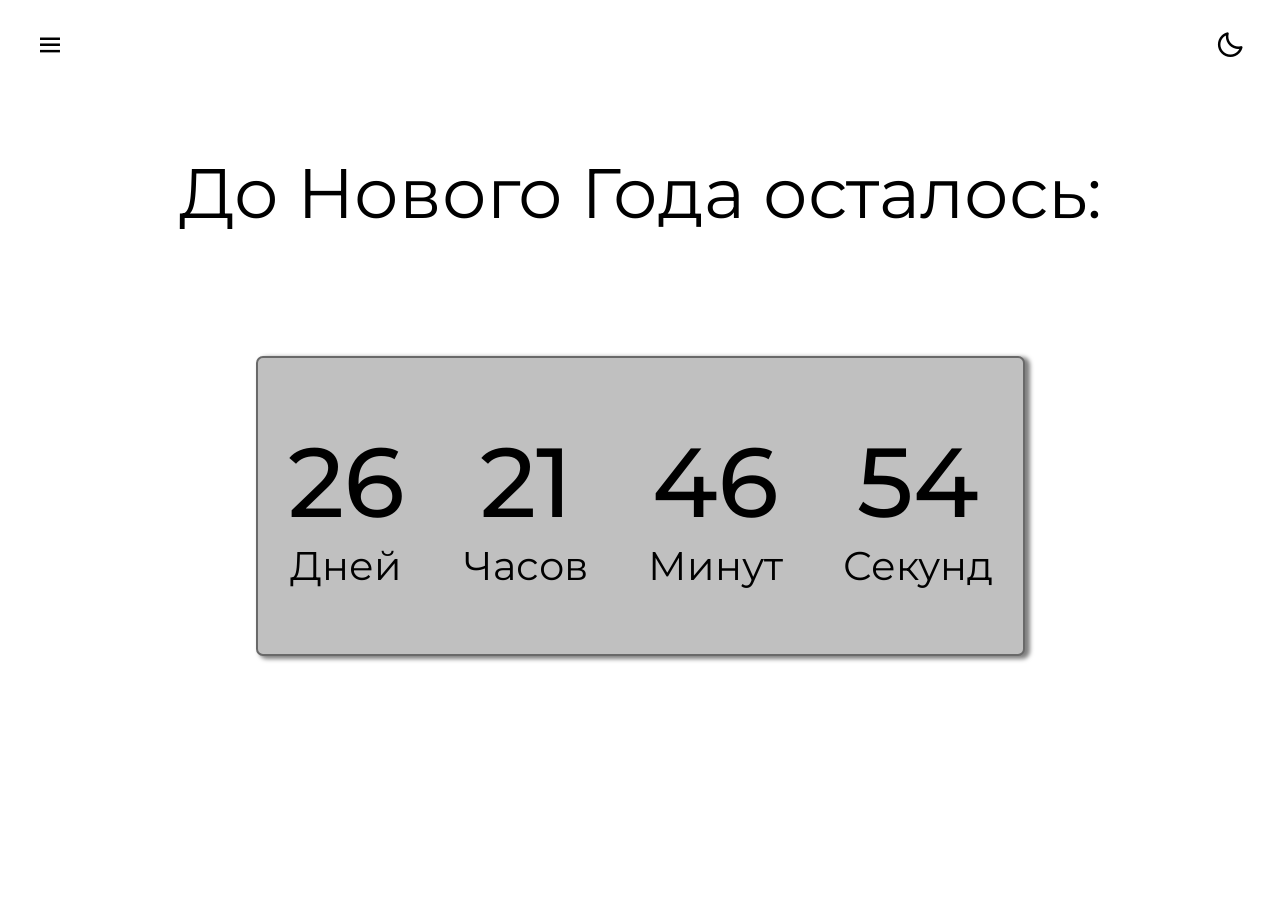
<file: index.html>
<!DOCTYPE html>
<html lang="ru">
<head>
    <meta charset="UTF-8">
    <meta name="viewport" content="width=device-width, initial-scale=1.0">
    <title>Отсчет до Нового Года</title>
    <link rel="stylesheet" href="./css/styles.css">
    <link href='https://unpkg.com/boxicons@2.1.4/css/boxicons.min.css' rel='stylesheet'>
    <link rel="icon" type="image/png" href="./icons/new-year-logo.png"/>
</head>
<body class="dark">

    <nav class="menu menu__hide" data-js-menu-container style="display: none;">
        <ul class="menu__list">
            <li class="menu__nav-elem">
                <a href="../index.html">Главная</a>
            </li>
            <li class="menu__nav-elem">
                <a href="./pages/days-passed.html">Сколько дней прошло с начала Нового Года</a>
            </li>
            <li class="menu__nav-elem">
                <p class="menu__about" data-js-openpopup>О сайте</p>
            </li>
        </ul>

        <i class='bx  bx-x bx-close-wrapper' data-js-close></i>
    </nav>

    <div class="info">
        <div class="info__header">
            <h1 class="info__header-text">До Нового Года осталось:</h1>
        </div>
    </div>

    <div class="timer">
        <div class="timer__border">
            <div class="timer__item timer__days">
                <h2 data-js-days>00</h2>
                <p>Дней</p>
            </div>
            <div class="timer__item timer__hours">
                <h2 data-js-hours>00</h2>
                <p>Часов</p>
            </div>
            <div class="timer__item timer__minutes">
                <h2 data-js-minutes>00</h2>
                <p>Минут</p>
            </div>
            <div class="timer__item timer__seconds">
                <h2 data-js-seconds>00</h2>
                <p>Секунд</p>
            </div>
        </div>
    </div>

    <div class="popup__container popup__container--hide" data-js-popup style="display: none;">
    <div class="popup">
        <h3 class="popup__header">Информация о сайте</h3>
        <p class="popup__info"><b>New Year Tracker</b> - это простое и удобное веб-приложение с интерактивным интерфейсом и
        минималистичным дизайном для отслеживания времени до Нового года и подсчёта дней, прошедших с его начала. <br>
        </p>
        <p class="popup__author">
            Автор: R3nfix
        </p><br>
        <a href="https://github.com/R3nfix/new-year-timer" class="popup__project-link" target="_blank">GitHub</a>

        <i class='bx  bx-x bx-close-wrapper bx-closepopup' data-js-closepopup></i>

    </div>
    </div>

    <i class='bx  bx-moon bx-moon-wrapper' data-js-moon></i>
    <i class='bx  bx-menu bx-menu-wrapper' data-js-menu></i>
    
    <script src="./js/theme.js" type="module"></script>
    <script src="./js/script.js" type="module"></script>
    <script src="./js/burgerMenu.js" type="module"></script>
    <script src="./js/popup.js" type="module"></script>
</body>
</html>
</file>
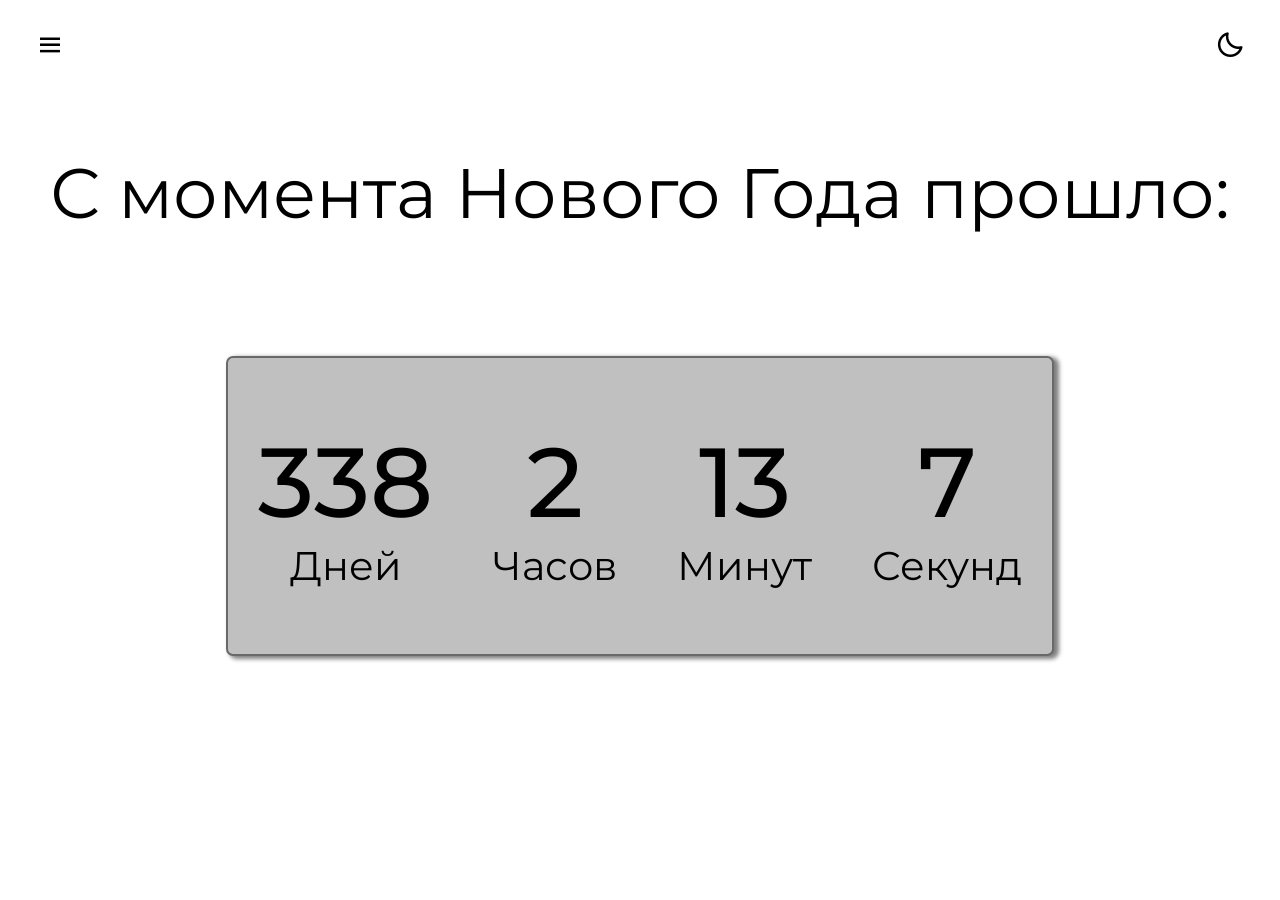
<file: pages/days-passed.html>
<!DOCTYPE html>
<html lang="ru">
<head>
    <meta charset="UTF-8">
    <meta name="viewport" content="width=device-width, initial-scale=1.0">
    <link rel="stylesheet" href="../css/styles.css">
    <link href='https://unpkg.com/boxicons@2.1.4/css/boxicons.min.css' rel='stylesheet'>
    <link rel="icon" type="image/png" href="../icons/new-year-logo.png"/>
    <title>Сколько дней прошло с начала Нового Года</title>
</head>
<body class="dark">
    <nav class="menu menu__hide" data-js-menu-container style="display: none;">
        <ul class="menu__list">
            <li class="menu__nav-elem">
                <a href="../index.html">Главная</a>
            </li>
            <li class="menu__nav-elem">
                <a href="./pages/days-passed.html">Сколько дней прошло с начала Нового Года</a>
            </li>
            <li class="menu__nav-elem">
                <p class="menu__about" data-js-openpopup>О сайте</p>
            </li>
        </ul>

        <i class='bx  bx-x bx-close-wrapper' data-js-close></i>
    </nav>

        <div class="info">
        <div class="info__header">
            <h1 class="info__header-text info__header--second">С момента Нового Года прошло:</h1>
        </div>
    </div>

    <div class="timer">
        <div class="timer__border">
            <div class="timer__item timer__days">
                <h2 data-js-days>00</h2>
                <p>Дней</p>
            </div>
            <div class="timer__item timer__hours">
                <h2 data-js-hours>00</h2>
                <p>Часов</p>
            </div>
            <div class="timer__item timer__minutes">
                <h2 data-js-minutes>00</h2>
                <p>Минут</p>
            </div>
            <div class="timer__item timer__seconds">
                <h2 data-js-seconds>00</h2>
                <p>Секунд</p>
            </div>
        </div>
    </div>

    <div class="popup__container popup__container--hide" data-js-popup style="display: none;">
    <div class="popup">
        <h3 class="popup__header">Информация о сайте</h3>
        <p class="popup__info"><b>New Year Tracker</b> - это простое и удобное веб-приложение с интерактивным интерфейсом и
        минималистичным дизайном для отслеживания времени до Нового года и подсчёта дней, прошедших с его начала. <br>
        </p>
        <p class="popup__author">
            Автор: R3nfix
        </p><br>
        <a href="https://github.com/R3nfix/new-year-timer" class="popup__project-link" target="_blank">GitHub</a>

        <i class='bx  bx-x bx-close-wrapper bx-closepopup' data-js-closepopup></i>

    </div>
    </div>

    <i class='bx  bx-moon bx-moon-wrapper' data-js-moon></i>
    <i class='bx  bx-menu bx-menu-wrapper' data-js-menu></i>

    <script src="../js/theme.js" type="module"></script>
    <script src="../js/script.js" type="module"></script>
    <script src="../js/burgerMenu.js" type="module"></script>
    <script src="../js/popup.js" type="module"></script>
</body>
</html>
</file>
<file: css/styles.css>
@import url('https://fonts.googleapis.com/css2?family=Montserrat:ital,wght@0,100..900;1,100..900&display=swap');

@keyframes burgerOpen {
    0% {
        opacity: 0;
        transform: translateX(-100%);
    }

    100% {
        opacity: 1;
        transform: translateX(0);
    }
}

@keyframes burgerClose {
    0% {
        opacity: 1;
        transform: translateX(0);
    }

    100% {
        opacity: 0;
        transform: translateX(-100%);
    }
}

@keyframes popupOpen {
    0% {
        opacity: 0;
        transform: translateY(-100%);
    }

    100% {
        opacity: 1;
        transform: translateY(0);
    }
}

@keyframes popupClose {
    0% {
        opacity: 1;
        transform: translateY(0);
    }

    100% {
        opacity: 0;
        transform: translateY(-100%);
    }
}

:root {
    --dark-theme: #1e1e1e;
    --dark-theme-colortext: #e0e0e0;
}

* {
    margin: 0;
    padding: 0;
    box-sizing: border-box;
}

a {
    color: #fff;
    text-decoration: none;
    transition: 0.3s;
}

a:hover {
    color: #D3D3D3;
    transition: 0.3s;
}

p.menu__about {
    transition: 0.3s;
}

p.menu__about:hover {
    color: #D3D3D3;
    transition: 0.3s;
}

body {
    font-family: 'Montserrat', sans-serif;
    font-weight: 400;
}

body.dark {
    background-color: var(--dark-theme);
}

body.dark .info__header-text {
    color: var(--dark-theme-colortext);
}

body.dark .timer__item {
    color: var(--dark-theme-colortext);
}

body.dark .timer__border {
    background-color: #424242;
}

body.dark .bx-moon {
    color: var(--dark-theme-colortext);
}

body.dark .bx-menu {
    color: var(--dark-theme-colortext);
}

body.dark .timer__border {
    box-shadow: 4px 2px 4px 1px rgba(255, 255, 255, 0.5);
}

.menu {
    display: flex;
    flex-direction: column;
    justify-content: center;
    z-index: 1;
    position: fixed;
    top: 0;
    left: 0;
    width: 400px;
    height: 100dvh;
    background-color: #808080;
    color: #fff;
    transition: opacity 0.4s ease; 
    animation: burgerOpen 0.6s cubic-bezier(0.22, 1, 0.36, 1) forwards;
}

.menu__nav-elem {
    margin-top: 30px;
    margin-left: 29px;
    font-size: 20px;
}

.menu__about {
    display: inline-flex;
    margin-right: 29px;
    font-size: 20px;
    cursor: pointer;
}

.menu__hide {
    animation: burgerClose 0.5s cubic-bezier(0.22, 1, 0.36, 1) forwards;
}

.info {
    display: flex;
    justify-content: center;
    align-items: center;
    margin-top: 150px;
    margin-bottom: 100px;
}

.info__header-text {
    font-weight: 400;
    font-size: 70px;
}

.timer {
    display: flex;
    justify-content: center;
    align-items: center;
    flex-wrap: wrap;
    padding: 20px;
}

.timer__border {
    display: flex;
    justify-content: center;
    align-items: center;
    border: 2px solid #696969;
    background-color: #C0C0C0;
    border-radius: 7px;
    box-shadow: 4px 2px 4px 1px rgba(0, 0, 0, 0.5);
    height: 300px;
}

.timer__item {
    font-size: 65px;
    padding: 30px;
}

h2 {
    font-family: 'Montserrat', 'sans-serif';
    font-weight: 500;
    text-align: center;
}

p {
    font-size: 40px;
    text-align: center;
}

.popup__container {
    z-index: 2;
    position: relative;
    margin: 0 auto;
    margin-top: -315px;
    max-width: 1250px;
    height: 200px;
}

.popup {
    position: relative;
    display: flex;
    justify-content: center;
    align-items: center;
    flex-direction: column;
    border-radius: 5px;
    background-color: #808080;
    color: #fff;
    box-shadow: 7px 3px 8px 1px rgba(0,0,0,0.8);
    animation: popupOpen 0.6s cubic-bezier(0.22, 1, 0.36, 1) forwards;
}

.popup__header {
    font-size: 32px;
    padding-top: 25px;
    padding-left: 20px;
    padding-bottom: 20px;
}

.popup__info, .popup__author, .popup__project-link {
    font-size: 22px;
}

.popup__author {
    padding-top: 30px;
}

.popup__project-link {
    padding-bottom: 30px;
    text-decoration: underline;
}

.popup__container--hide {
    animation: popupClose 0.5s ease-in forwards;
}

.bx-moon-wrapper {
    position: absolute;
    top: 30px;
    right: 35px;
}

.bx-closepopup {
    color: #DC143C;
}

.bx-moon, .bx-menu, .bx-x {
    font-size: 30px;
    cursor: pointer;
}

.bx-menu-wrapper {
    position: absolute;
    top: 30px;
    left: 35px;
}

.bx-close-wrapper {
    position: absolute;
    top: 30px;
    right: 15px;
}

@media (max-width: 1200px) {
    .info__header--second {
        text-align: center;
    }
}

@media (max-width: 960px) {
    .info__header-text {
        font-weight: 400;
        font-size: 50px;
        text-align: center;
    }

    .timer__border {
        flex-direction: column;
        height: auto;
        width: 350px;
    }

    .popup__container {
        margin-top: -960px;
    }
}

@media (max-width: 480px) {
    .popup__header {
        padding-right: 100px;
    }
}
</file>
